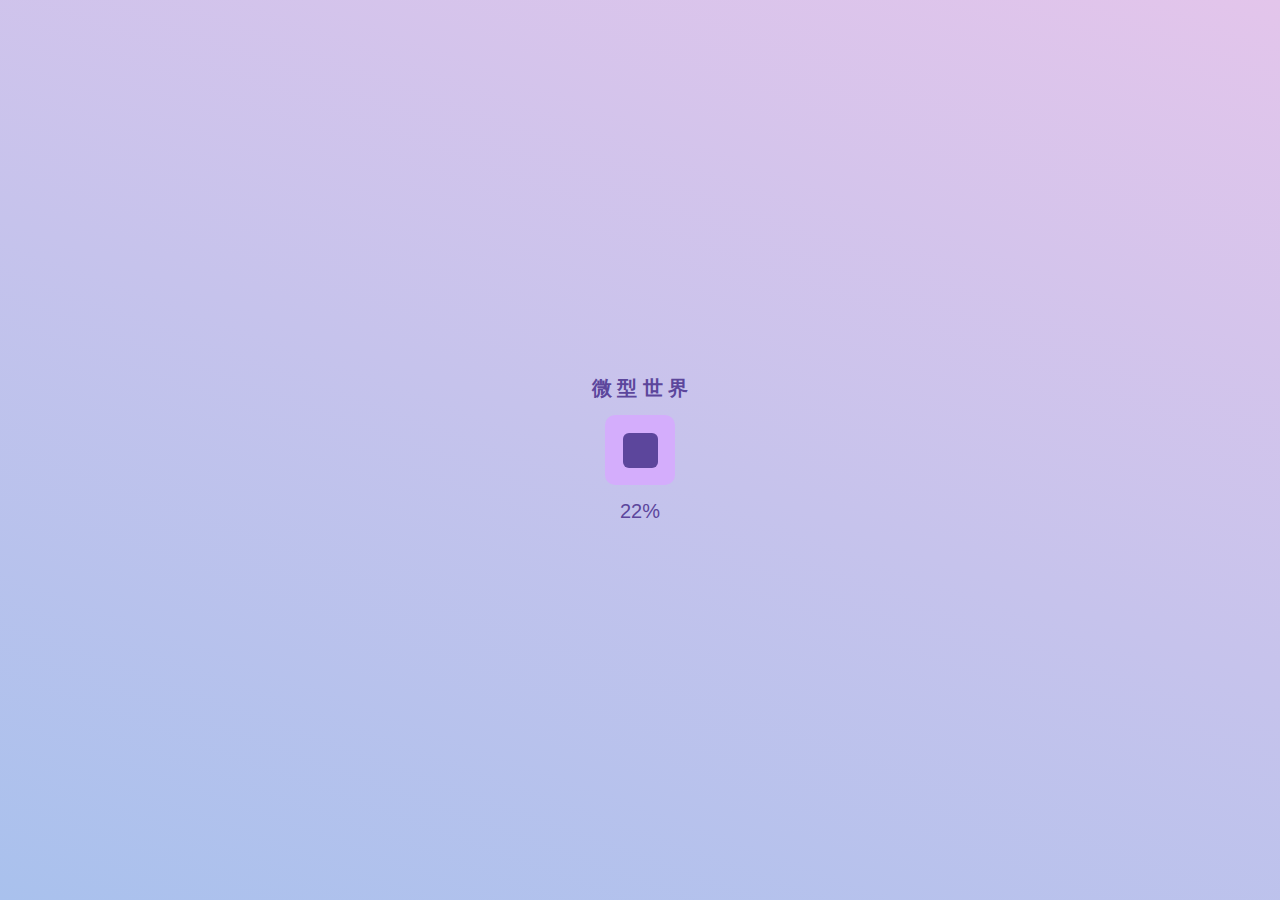
<file: index.html>
<!doctype html><html lang="en"><head><meta charset="utf-8"/><link rel="icon" href="./icon.png"/><meta name="viewport" content="width=device-width,initial-scale=1"/><meta name="theme-color" content="#000000"/><meta name="description" content="Web site created using create-react-app"/><link rel="apple-touch-icon" href="/logo192.png"/><link rel="manifest" href="/manifest.json"/><title>微型世界 ©</title><script defer="defer" src="/static/js/main.9d94758c.js"></script><link href="/static/css/main.0315375a.css" rel="stylesheet"></head><body><noscript>You need to enable JavaScript to run this app.</noscript><div id="root"></div></body></html>
</file>
<file: static/css/main.0315375a.css>
body{-webkit-font-smoothing:antialiased;-moz-osx-font-smoothing:grayscale;font-family:-apple-system,BlinkMacSystemFont,Segoe UI,Roboto,Oxygen,Ubuntu,Cantarell,Fira Sans,Droid Sans,Helvetica Neue,sans-serif;margin:0}code{font-family:source-code-pro,Menlo,Monaco,Consolas,Courier New,monospace}*{list-style:none;margin:0;padding:0;text-decoration:none}::-webkit-scrollbar{display:none}html{scroll-behavior:smooth}body{background:#f1f5fb;height:auto;width:100vw}#loader{align-items:center;display:flex;height:100vh;justify-content:center;opacity:1;overflow:hidden;width:100vw}#loader.dilute{-webkit-animation:dilute .5s ease-in forwards;animation:dilute .5s ease-in forwards}#loader .bg{background:linear-gradient(200deg,#e3c5eb,#a9c1ed);height:100vh;position:absolute;width:100vw}#loader .loader{height:70px;position:relative;width:70px}#loader .loader-large{-webkit-animation:loading 2s infinite;animation:loading 2s infinite;background-color:#d4adfc;border-radius:10px;height:100%;inset:0;margin:auto;position:absolute;width:100%}#loader .loader-small{animation:loading 2s infinite reverse;background-color:#5c469c;border-radius:6px;height:50%;inset:0;margin:auto;position:absolute;width:50%;z-index:2}#loader ul li{background-color:#fff;border:1px solid #fff;height:30px;list-style:none;opacity:0;position:absolute;width:30px}.square li{-webkit-animation:square 10s linear infinite;animation:square 10s linear infinite;left:60vw;top:40vh}.square li:nth-child(2){-webkit-animation-delay:2s;animation-delay:2s;left:10vw;top:80vh}.square li:nth-child(3){-webkit-animation-delay:4s;animation-delay:4s;left:85vw;top:80vh}.square li:nth-child(4){-webkit-animation-delay:6s;animation-delay:6s;left:70vw;top:10vh}.square li:nth-child(5){-webkit-animation-delay:8s;animation-delay:8s;left:10vw;top:10vh}.circle li{-webkit-animation:circle 10s linear infinite;animation:circle 10s linear infinite;bottom:0;left:15vw}.circle li:nth-child(2){-webkit-animation-delay:2s;animation-delay:2s;left:35vw}.circle li:nth-child(3){-webkit-animation-delay:6s;animation-delay:6s;left:55vw}.circle li:nth-child(4){-webkit-animation-delay:4s;animation-delay:4s;left:75vw}.circle li:nth-child(5){-webkit-animation-delay:8s;animation-delay:8s;left:90vw}#loader span{color:#5c469c;font-family:sans-serif;font-size:20px;position:absolute}#loader .logo-text{font-weight:700;top:calc(50% - 75px)}#loader .value-text{top:calc(50% + 50px)}@-webkit-keyframes loading{0%{-webkit-transform:rotate(0deg);transform:rotate(0deg)}50%{-webkit-transform:rotateY(180deg);transform:rotateY(180deg)}to{-webkit-transform:rotateX(180deg);transform:rotateX(180deg)}}@keyframes loading{0%{-webkit-transform:rotate(0deg);transform:rotate(0deg)}50%{-webkit-transform:rotateY(180deg);transform:rotateY(180deg)}to{-webkit-transform:rotateX(180deg);transform:rotateX(180deg)}}@-webkit-keyframes square{0%{opacity:1;-webkit-transform:scale(0) rotateY(0deg);transform:scale(0) rotateY(0deg)}to{opacity:0;-webkit-transform:scale(5) rotateY(1000deg);transform:scale(5) rotateY(1000deg)}}@keyframes square{0%{opacity:1;-webkit-transform:scale(0) rotateY(0deg);transform:scale(0) rotateY(0deg)}to{opacity:0;-webkit-transform:scale(5) rotateY(1000deg);transform:scale(5) rotateY(1000deg)}}@-webkit-keyframes circle{0%{border-radius:0;bottom:0;opacity:1;-webkit-transform:scale(0) rotateY(0deg);transform:scale(0) rotateY(0deg)}to{border-radius:50%;bottom:90vh;opacity:0;-webkit-transform:scale(5) rotateY(1000deg);transform:scale(5) rotateY(1000deg)}}@keyframes circle{0%{border-radius:0;bottom:0;opacity:1;-webkit-transform:scale(0) rotateY(0deg);transform:scale(0) rotateY(0deg)}to{border-radius:50%;bottom:90vh;opacity:0;-webkit-transform:scale(5) rotateY(1000deg);transform:scale(5) rotateY(1000deg)}}@-webkit-keyframes dilute{0%{opacity:1}to{opacity:0}}@keyframes dilute{0%{opacity:1}to{opacity:0}}#header{align-items:center;background:transparent;display:flex;height:100px;justify-content:center;overflow:hidden;position:fixed;transition:.5s;width:100vw}#header.hidden{height:0}#header div{align-items:center;cursor:pointer;display:flex;height:50px;justify-content:center;position:absolute}#header #list{left:20px;width:50px}#header #list img{height:28px;width:28px}#header #logo img{height:42px;width:105px}#header #post{right:110px;width:50px}#header #post img{height:28px;width:28px}#header #Login{right:10px;text-align:center;width:100px}#header #Login span{font-size:18px;font-weight:700}@media (max-width:650px){#header #post{right:20px}#header #Login{display:none}}
/*# sourceMappingURL=main.0315375a.css.map*/
</file>
